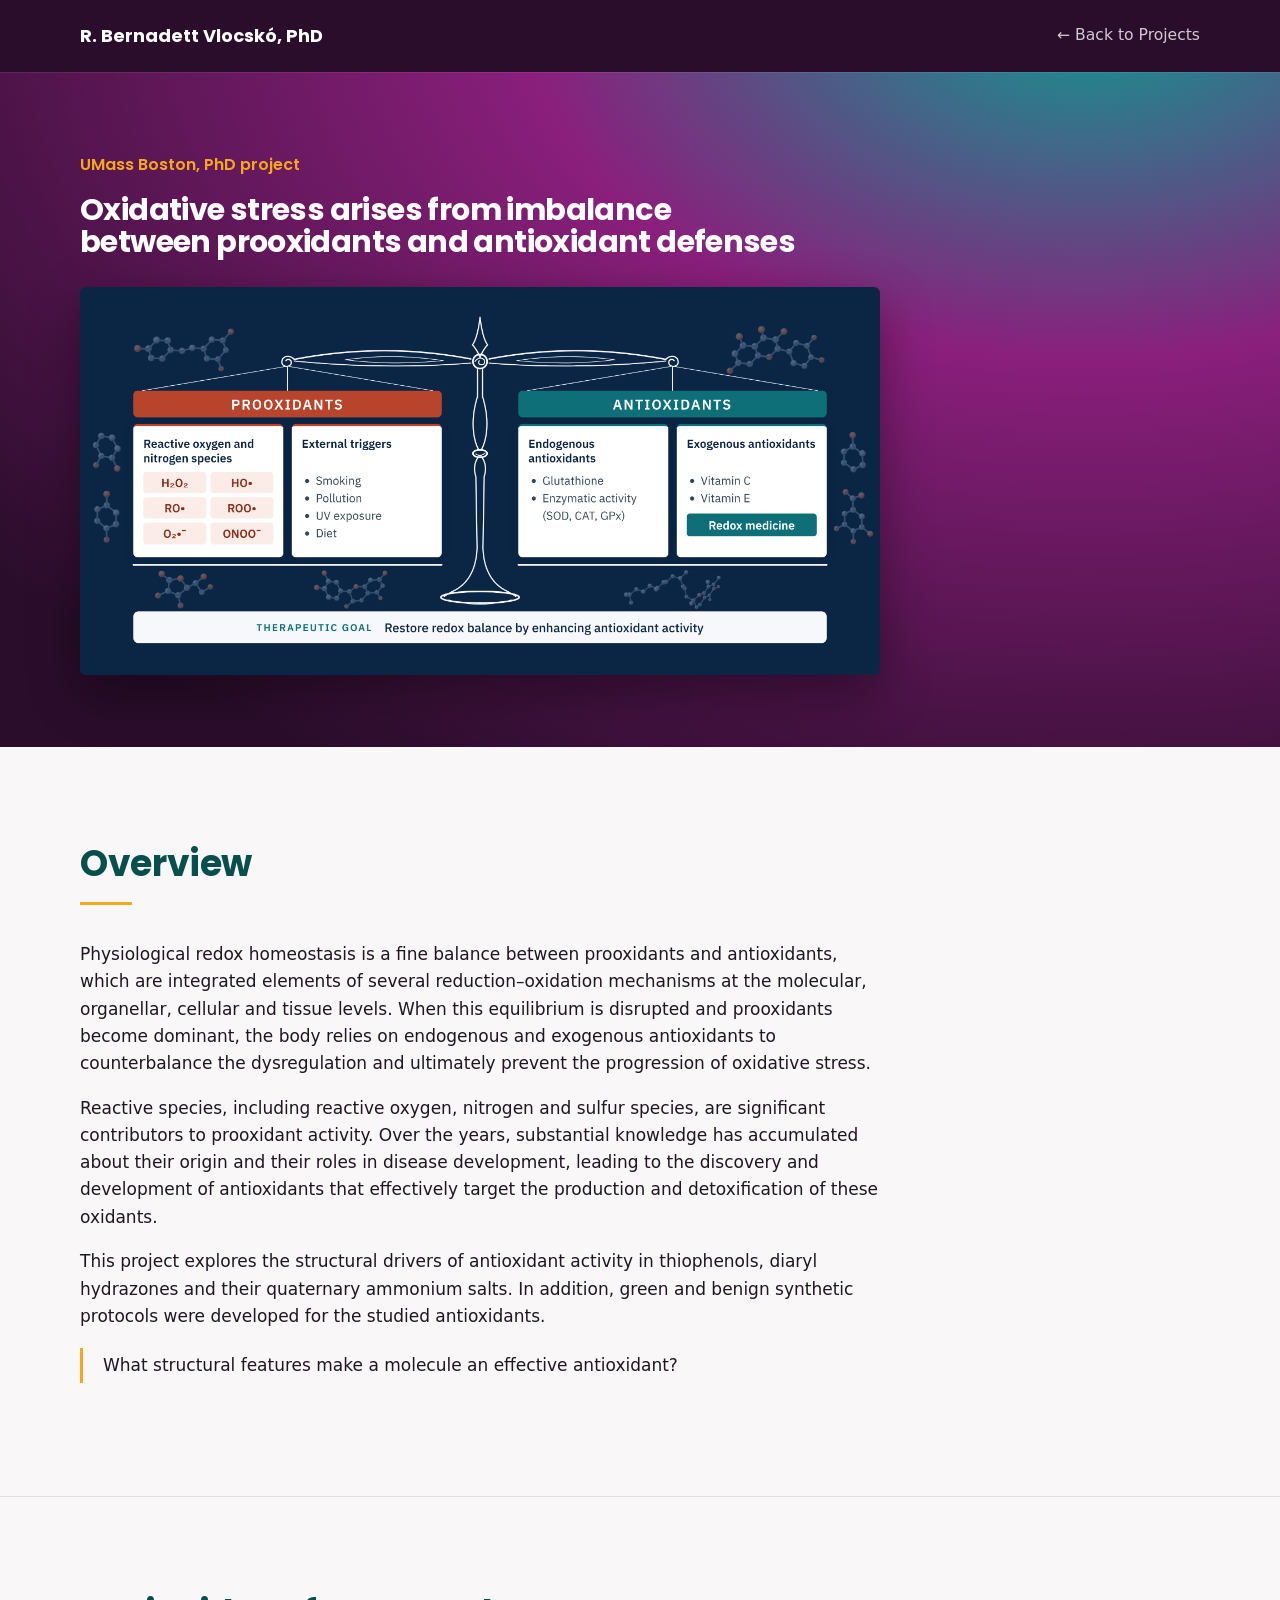
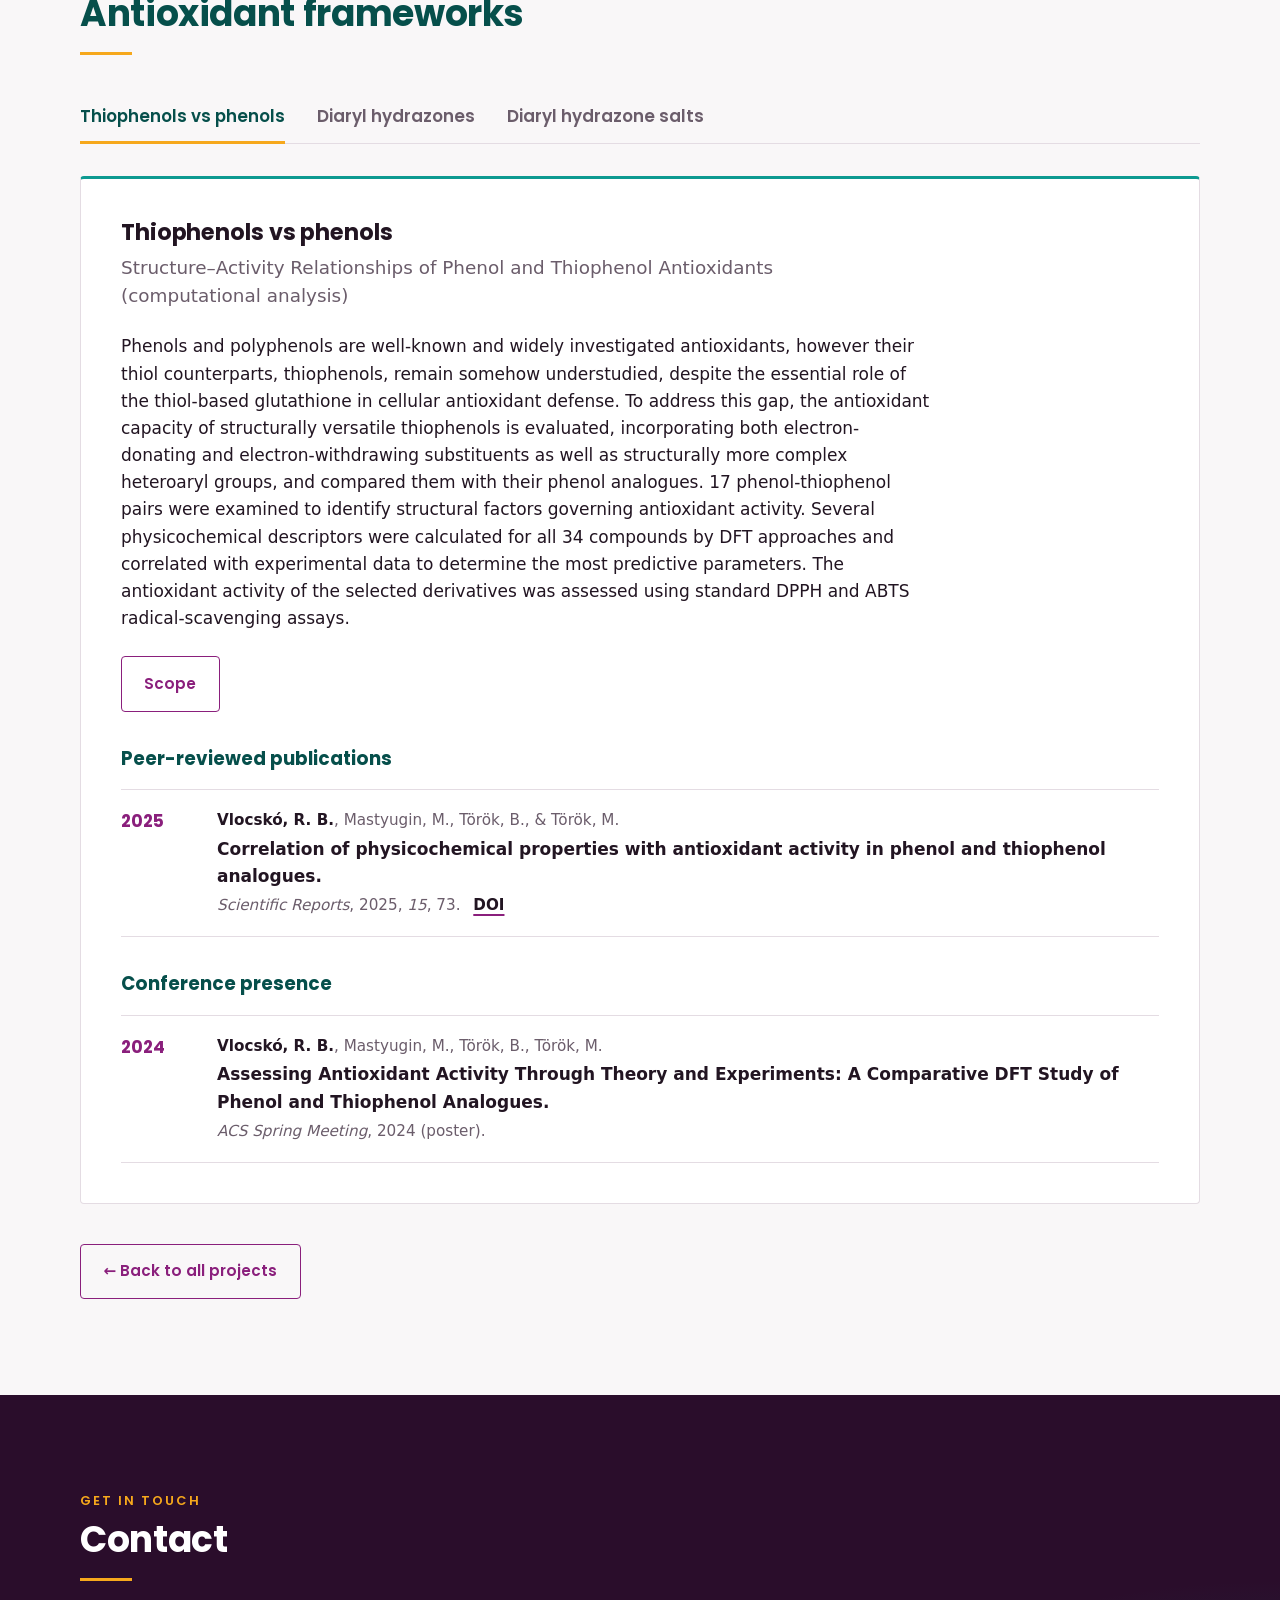
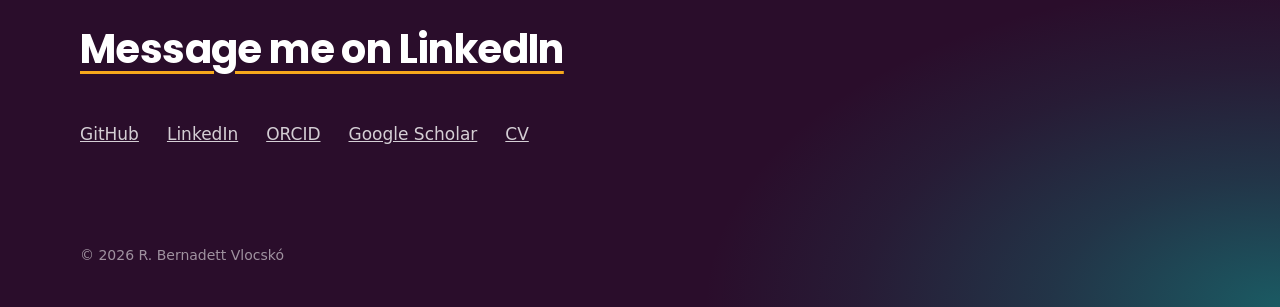
<file: antioxidant.html>
<!DOCTYPE html>
<html lang="en">
<head>
<meta charset="utf-8">
<meta name="viewport" content="width=device-width, initial-scale=1">
<title>Small molecule antioxidant development — R. Bernadett Vlocskó, PhD</title>
<meta name="description" content="PhD project at UMass Boston on developing small molecule antioxidants, in collaboration with Marianna Török and Zsuzsanna Zsengellér.">
<link rel="preconnect" href="https://fonts.googleapis.com">
<link rel="preconnect" href="https://fonts.gstatic.com" crossorigin>
<link href="https://fonts.googleapis.com/css2?family=Poppins:wght@500;600;700&display=swap" rel="stylesheet">
<style>
  :root {
    /* Same palette and type as index.html */
    --plum: #2a0d2b;
    --plum-soft: #4b1549;
    --magenta: #8a1f7c;
    --amber: #f6a81c;
    --teal: #0e9a91;
    --teal-deep: #0a6d67;
    --teal-ink: #064f4b;
    --teal-tint: #cfe6e3;
    --paper: #f9f7f8;
    --ink: #221522;
    --muted: #6b5d6b;
    --line: #e4dce3;
    --display: "Poppins", system-ui, -apple-system, "Segoe UI", Arial, sans-serif;
    --body: system-ui, -apple-system, "Segoe UI", Roboto, "Helvetica Neue", Arial, sans-serif;
    --wrap: 1120px;
    --nav-h: 72px;
  }

  *, *::before, *::after { box-sizing: border-box; }
  html { scroll-behavior: smooth; scroll-padding-top: var(--nav-h); }
  body {
    margin: 0;
    font-family: var(--body);
    font-size: 1.0625rem;
    line-height: 1.6;
    color: var(--ink);
    background: var(--paper);
    -webkit-font-smoothing: antialiased;
  }
  img { max-width: 100%; display: block; }
  a { color: inherit; }
  :focus-visible { outline: 3px solid var(--amber); outline-offset: 3px; border-radius: 2px; }
  .wrap { width: min(100% - 3rem, var(--wrap)); margin-inline: auto; }

  /* ---------- Top bar (always solid on this page) ---------- */
  .topbar {
    position: fixed; inset: 0 0 auto 0; z-index: 20;
    height: var(--nav-h);
    color: #fff;
    background: var(--plum); box-shadow: 0 1px 0 rgba(255,255,255,.08);
  }
  .topbar .wrap { height: 100%; display: flex; align-items: center; justify-content: space-between; }
  .brand {
    font-family: var(--display); font-weight: 700; font-size: 1.125rem;
    letter-spacing: 0; text-decoration: none;
  }
  .nav { display: flex; gap: 1.75rem; }
  .nav a {
    text-decoration: none; font-size: .975rem; font-weight: 500;
    color: rgba(255,255,255,.78); padding: .4rem 0;
    border-bottom: 2px solid transparent;
    transition: color .15s, border-color .15s;
  }
  .nav a:hover { color: #fff; }
  .nav a[aria-current="true"] { color: #fff; border-bottom-color: var(--amber); }
  .menu-btn {
    display: none; background: none; border: 0; color: #fff;
    font: 600 1rem var(--body); padding: .5rem 0; cursor: pointer;
  }

  /* ---------- Project header ---------- */
  .project-hero {
    color: #fff;
    padding: calc(var(--nav-h) + clamp(2.5rem, 7vw, 5rem)) 0 clamp(2.5rem, 6vw, 4.5rem);
    background: radial-gradient(110% 120% at 85% 0%, var(--teal) 0%, var(--magenta) 40%, var(--plum) 100%);
  }
  .back-link {
    display: inline-block; margin-bottom: 2rem;
    font-weight: 500; font-size: .95rem; text-decoration: none;
    color: rgba(255,255,255,.8);
  }
  .back-link:hover { color: #fff; }
  .project-kicker { margin: 0 0 1rem; font-family: var(--display); font-weight: 600; color: var(--amber); font-size: 1rem; }
  .project-hero h1 {
    font-family: var(--display); font-weight: 700;
    font-size: clamp(1.4rem, 2.5vw, 1.9rem);
    line-height: 1.08; letter-spacing: -.02em;
    margin: 0; max-width: 16em; text-wrap: balance;
  }
  .project-meta { margin: 1.5rem 0 0; font-size: clamp(1.0625rem, 1.5vw, 1.2rem); color: rgba(255,255,255,.9); }

  /* ---------- Shared section styles ---------- */
  .section { padding: clamp(3.5rem, 8vw, 6rem) 0; }
  .section + .section { border-top: 1px solid var(--line); }
  .eyebrow {
    margin: 0 0 .5rem; font-family: var(--display); font-size: .8rem; font-weight: 600;
    letter-spacing: .16em; text-transform: uppercase;
    color: var(--magenta);
  }
  .section h2 {
    font-family: var(--display); font-weight: 700;
    font-size: clamp(1.6rem, 3vw, 2.25rem);
    line-height: 1.15; letter-spacing: -.01em;
    margin: 0 0 2.25rem;
    color: var(--teal-ink);
  }
  .section h2::after {
    content: ""; display: block;
    width: 3.25rem; height: 3px; margin-top: 1.1rem;
    background: var(--amber);
  }

  /* Header layout: title above the redox balance figure */
  .hero-block { max-width: 50rem; }
  .hero-figure {
    width: 100%; height: auto; margin-top: 1.75rem;
    border-radius: 6px; box-shadow: 0 18px 50px rgba(0,0,0,.4);
  }
  .project-hero h1 { max-width: none; }

  /* Overview (same as csp.html) */
  .summary { max-width: 75ch; }
  .summary p { margin: 0 0 1.1rem; }
  .question {
    margin: 2rem 0 0; padding: .25rem 0 .25rem 1.25rem;
    border-left: 3px solid var(--amber);
  }

  /* Framework tabs */
  .tabs { display: flex; flex-wrap: wrap; gap: .25rem 2rem; border-bottom: 1px solid var(--line); margin-bottom: 2rem; }
  .tab {
    appearance: none; background: none; border: 0; cursor: pointer;
    font-family: var(--display); font-weight: 600; font-size: 1.05rem;
    color: var(--muted); padding: .75rem 0; margin-bottom: -1px;
    border-bottom: 3px solid transparent;
    transition: color .15s, border-color .15s;
  }
  .tab:hover { color: var(--ink); }
  .tab[aria-selected="true"] { color: var(--teal-ink); border-bottom-color: var(--amber); }
  .tab-panel { background: #fff; border: 1px solid var(--line); border-top: 3px solid var(--teal); border-radius: 4px; padding: clamp(1.5rem, 4vw, 2.5rem); }
  .tab-panel + .tab-panel { margin-top: 1.5rem; }
  .js-tabs .tab-panel + .tab-panel { margin-top: 0; }
  .tab-panel[hidden] { display: none; }
  .tab-panel h3 { font-family: var(--display); font-weight: 700; font-size: 1.4rem; line-height: 1.2; letter-spacing: -.005em; margin: 0 0 .5rem; color: var(--ink); }
  .tab-sub { margin: 0; font-size: 1.15rem; line-height: 1.5; color: var(--muted); max-width: 62ch; }
  .tab-body { margin-top: 1.5rem; max-width: 75ch; }
  .tab-body p { margin: 0 0 1rem; }
  .tab-panel .pub-group { margin-top: 2rem; }
  .tab-panel .pub-list { margin-bottom: 0; }
  .back-btn { margin-top: 2.5rem; }
  .scope-btn { margin-top: .5rem; }

  /* Publications (same pattern as index.html) */
  .pub-group { font-family: var(--display); font-weight: 700; font-size: 1.15rem; letter-spacing: 0; margin: 0 0 1rem; color: var(--teal-ink); }
  .pub-authors, .pub-title, .pub-venue { display: block; }
  .pub-authors { color: var(--muted); font-size: .95rem; }
  .pub-authors .me { color: var(--ink); font-weight: 700; }
  .pub-title { margin: .2rem 0; font-weight: 600; }
  .pub-venue { font-size: .95rem; color: var(--muted); }
  .pub-venue .text-link { margin-left: .5rem; color: var(--ink); }
  .pub-list { list-style: none; margin: 0 0 3rem; padding: 0; border-top: 1px solid var(--line); }
  .pub-list li { display: grid; grid-template-columns: 5rem 1fr; gap: 1rem; padding: 1.15rem 0; border-bottom: 1px solid var(--line); }
  .pub-year { font-family: var(--display); font-weight: 700; color: var(--magenta); }
  .text-link { font-weight: 600; text-decoration-color: var(--magenta); text-decoration-thickness: 2px; text-underline-offset: 4px; }
  .text-link:hover { color: var(--magenta); }
  .btn {
    display: inline-block; text-decoration: none;
    font-family: var(--display); font-weight: 600; font-size: .95rem;
    padding: .9rem 1.4rem; border-radius: 4px;
    border: 1.5px solid transparent;
    transition: background-color .15s, border-color .15s, color .15s;
  }
  .btn-outline { border-color: var(--magenta); color: var(--magenta); }
  .btn-outline:hover { background: var(--magenta); color: #fff; }

  /* Contact / footer */
  .contact { background: var(--plum); color: #fff; border-top: 0 !important; position: relative; overflow: hidden; padding-bottom: 2.5rem; }
  .contact::after {
    content: ""; position: absolute; inset: 0; pointer-events: none;
    background: radial-gradient(
      ellipse 60% 85% at 100% 100%,
      rgba(14,154,145,.55) 0%,
      rgba(14,154,145,.28) 30%,
      rgba(14,154,145,.10) 55%,
      rgba(14,154,145,0) 75%
    );
  }
  .contact .wrap { position: relative; z-index: 1; }
  .contact h2 { color: #fff; }
  .contact .eyebrow { color: var(--amber); }
  .contact-mail {
    display: inline-block; font-family: var(--display); font-weight: 700;
    font-size: clamp(1.3rem, 3.8vw, 2.5rem); letter-spacing: -.015em;
    text-decoration-color: var(--amber); text-decoration-thickness: 3px; text-underline-offset: 8px;
    overflow-wrap: anywhere;
  }
  .contact-links { display: flex; flex-wrap: wrap; gap: 1.75rem; margin-top: 2.5rem; }
  .contact-links a { color: rgba(255,255,255,.8); font-weight: 500; }
  .contact-links a:hover { color: #7fd8d0; }
  .copyright { margin: clamp(3rem, 8vw, 6rem) 0 0; color: rgba(255,255,255,.55); font-size: .875rem; }

  /* ---------- Small screens ---------- */
  @media (max-width: 640px) {
    .brand { font-size: 1rem; }
    .nav a { font-size: .9rem; white-space: nowrap; }
    .nav-long { display: none; }
    .pub-list li { grid-template-columns: 1fr; gap: .15rem; }
  }
  @media (prefers-reduced-motion: reduce) {
    html { scroll-behavior: auto; }
    * { transition: none !important; }
  }
</style>
</head>
<body id="top">

<!-- ============ TOP BAR: name left, one link back to Projects ============ -->
<header class="topbar" id="topbar">
  <div class="wrap">
    <a class="brand" href="index.html">R. Bernadett Vlocskó, PhD</a>
    <nav class="nav" aria-label="Site">
      <a href="index.html#projects">← <span class="nav-long">Back to </span>Projects</a>
    </nav>
  </div>
</header>

<main>

  <!-- ============ PROJECT HEADER ============ -->
  <section class="project-hero">
    <div class="wrap">
      <div class="hero-block">
        <p class="project-kicker">UMass Boston, PhD project</p>
        <h1>Oxidative stress arises from imbalance between prooxidants and antioxidant defenses</h1>
        <img class="hero-figure" src="images/redox_balance_figure.png" width="2880" height="1397" alt="A balance scale weighing prooxidants against antioxidants. Prooxidants: reactive oxygen and nitrogen species (H2O2, HO•, RO•, ROO•, O2•−, ONOO−) and external triggers (smoking, pollution, UV exposure, diet). Antioxidants: endogenous (glutathione; enzymatic activity of SOD, CAT, GPx) and exogenous (vitamin C, vitamin E, redox medicine). Therapeutic goal: restore redox balance by enhancing antioxidant activity.">
      </div>
    </div>
  </section>

  <!-- ============ OVERVIEW ============ -->
  <section class="section" id="overview">
    <div class="wrap">
      <h2>Overview</h2>
      <div class="summary">
        <p>Physiological redox homeostasis is a fine balance between prooxidants and antioxidants, which are integrated elements of several reduction&ndash;oxidation mechanisms at the molecular, organellar, cellular and tissue levels. When this equilibrium is disrupted and prooxidants become dominant, the body relies on endogenous and exogenous antioxidants to counterbalance the dysregulation and ultimately prevent the progression of oxidative stress.</p>
        <p>Reactive species, including reactive oxygen, nitrogen and sulfur species, are significant contributors to prooxidant activity. Over the years, substantial knowledge has accumulated about their origin and their roles in disease development, leading to the discovery and development of antioxidants that effectively target the production and detoxification of these oxidants.</p>
        <p>This project explores the structural drivers of antioxidant activity in thiophenols, diaryl hydrazones and their quaternary ammonium salts. In addition, green and benign synthetic protocols were developed for the studied antioxidants.</p>
        <p class="question">What structural features make a molecule an effective antioxidant?</p>
      </div>
    </div>
  </section>

  <!-- ============ FRAMEWORKS (tabs) ============ -->
  <section class="section" id="frameworks">
    <div class="wrap">
      <h2>Antioxidant frameworks</h2>

      <div class="tabs" role="tablist" aria-label="Antioxidant frameworks">
        <button class="tab" role="tab" id="tab-phenols" aria-controls="panel-phenols" aria-selected="true">Thiophenols vs phenols</button>
        <button class="tab" role="tab" id="tab-hydrazones" aria-controls="panel-hydrazones" aria-selected="false" tabindex="-1">Diaryl hydrazones</button>
        <button class="tab" role="tab" id="tab-charged" aria-controls="panel-charged" aria-selected="false" tabindex="-1">Diaryl hydrazone salts</button>
      </div>

      <div class="tab-panel" role="tabpanel" id="panel-phenols" aria-labelledby="tab-phenols" tabindex="0">
        <h3>Thiophenols vs phenols</h3>
        <p class="tab-sub">Structure&ndash;Activity Relationships of Phenol and Thiophenol Antioxidants (computational analysis)</p>
        <div class="tab-body">
          <p>Phenols and polyphenols are well-known and widely investigated antioxidants, however their thiol counterparts, thiophenols, remain somehow understudied, despite the essential role of the thiol-based glutathione in cellular antioxidant defense. To address this gap, the antioxidant capacity of structurally versatile thiophenols is evaluated, incorporating both electron-donating and electron-withdrawing substituents as well as structurally more complex heteroaryl groups, and compared them with their phenol analogues. 17 phenol-thiophenol pairs were examined to identify structural factors governing antioxidant activity. Several physicochemical descriptors were calculated for all 34 compounds by DFT approaches and correlated with experimental data to determine the most predictive parameters. The antioxidant activity of the selected derivatives was assessed using standard DPPH and ABTS radical-scavenging assays.</p>
        </div>
        <a class="btn btn-outline scope-btn" href="images/phenol_thiophenol_scope.png" target="_blank" rel="noopener">Scope</a>
        <h4 class="pub-group">Peer-reviewed publications</h4>
        <ul class="pub-list">
        <li>
          <span class="pub-year">2025</span>
          <span class="pub-body">
            <span class="pub-authors"><span class="me">Vlocskó, R. B.</span>, Mastyugin, M., Török, B., &amp; Török, M.</span>
            <span class="pub-title">Correlation of physicochemical properties with antioxidant activity in phenol and thiophenol analogues.</span>
            <span class="pub-venue"><em>Scientific Reports</em>, 2025, <em>15</em>, 73. <a class="text-link" href="https://doi.org/10.1038/s41598-024-83982-4" target="_blank" rel="noopener">DOI</a></span>
          </span>
        </li>
        </ul>
        <h4 class="pub-group">Conference presence</h4>
        <ul class="pub-list">
        <li>
          <span class="pub-year">2024</span>
          <span class="pub-body">
            <span class="pub-authors"><span class="me">Vlocskó, R. B.</span>, Mastyugin, M., Török, B., Török, M.</span>
            <span class="pub-title">Assessing Antioxidant Activity Through Theory and Experiments: A Comparative DFT Study of Phenol and Thiophenol Analogues.</span>
            <span class="pub-venue"><em>ACS Spring Meeting</em>, 2024 (poster).</span>
          </span>
        </li>
        </ul>
      </div>

      <div class="tab-panel" role="tabpanel" id="panel-hydrazones" aria-labelledby="tab-hydrazones" tabindex="0">
        <h3>Diaryl hydrazones</h3>
        <p class="tab-sub">Alleviation of Mitochondrial Oxidative Stress in Preeclampsia (computational analysis and synthesis)</p>
        <div class="tab-body">
          <p>Preeclampsia (PE) is a major pregnancy disorder driven by oxidative stress and endothelial dysfunction. Together with related hypertensive disorders, it is associated with about 20% of preterm births and 16% of maternal deaths. PE is a systemic disease: beyond hypertension, it can impair the mother&rsquo;s kidney and liver function and lead to fetal growth restriction or stillbirth. There is no cure; the only effective treatment is early delivery, which carries risks for both mother and baby.</p>
          <p>Because placental oxidative stress may trigger PE, antioxidant therapies have been proposed. Vitamins C and E failed in clinical trials, likely because they could not reach the site of oxidative stress. This calls for new antioxidants with improved pharmacokinetic properties that can target mitochondrial oxidative stress.</p>
          <p>Our group previously studied diaryl hydrazones as antioxidants for Alzheimer&rsquo;s disease therapy. Building on their promising radical-scavenging activity, we optimized this scaffold by introducing mitochondria-targeting features.</p>
        </div>
        <a class="btn btn-outline scope-btn" href="images/hydrazone_scope.png" target="_blank" rel="noopener">Scope</a>
        <h4 class="pub-group">Peer-reviewed publications</h4>
        <ul class="pub-list">
        <li>
          <span class="pub-year">2025</span>
          <span class="pub-body">
            <span class="pub-authors"><span class="me">Vlocskó, R. B.</span>, Mastyugin, M., Zsengellér, K. Zs., Török, M., Török, B.</span>
            <span class="pub-title">Development of Diaryl Hydrazones for Alleviation of Mitochondrial Oxidative Stress in Preeclampsia.</span>
            <span class="pub-venue"><em>Journal of Medicinal Chemistry</em>, 2025, <em>68</em>, 10075–10091. <a class="text-link" href="https://doi.org/10.1021/acs.jmedchem.5c00010" target="_blank" rel="noopener">DOI</a></span>
          </span>
        </li>
        <li>
          <span class="pub-year">2026</span>
          <span class="pub-body">
            <span class="pub-authors">Zsengellér, K. Zs., Mastyugin, M., Fusco, R. A., <span class="me">Vlocskó, R. B.</span>, Ferguson, C., Pintye, D., Nasim, H., Salahuddin, S., Young, C. B., Török, B., Török, M.</span>
            <span class="pub-title">Impact of Structural Features on the Antioxidant Activity of Organofluorine Diaryl Hydrazones.</span>
            <span class="pub-venue"><em>Molecules</em>, 2026, <em>31</em>, 78. <a class="text-link" href="https://doi.org/10.3390/molecules31010078" target="_blank" rel="noopener">DOI</a></span>
          </span>
        </li>
        <li>
          <span class="pub-year">2025</span>
          <span class="pub-body">
            <span class="pub-authors">Zsengellér, Z. K., Mastyugin, M., Fusco, A. R., <span class="me">Vlocskó, R. B.</span>, Costa, M., Ferguson, C., Pintye, D., Sziva, R. E., Salahuddin, S., Young, C. B., Török, M., &amp; Török, B.</span>
            <span class="pub-title">Mitigating oxidative stress and Anti-angiogenic state in an in vitro model of preeclampsia by Hy-12, an organofluorine hydrazone antioxidant.</span>
            <span class="pub-venue"><em>Current Issues in Molecular Biology</em>, 2025, <em>47</em>, 680. <a class="text-link" href="https://doi.org/10.3390/cimb47090680" target="_blank" rel="noopener">DOI</a></span>
          </span>
        </li>
        </ul>
      </div>

      <div class="tab-panel" role="tabpanel" id="panel-charged" aria-labelledby="tab-charged" tabindex="0">
        <h3>Diaryl hydrazone salts</h3>
        <p class="tab-sub">From Neutral to Charged: Effects of Quaternization on Radical-Scavenging Capacity in Diarylhydrazones (computational analysis and synthesis)</p>
        <!-- Add your text for this framework here, e.g.:
        <div class="tab-body"><p>...</p></div> -->
        <a class="btn btn-outline scope-btn" style="margin-top:1.5rem" href="images/diaryl_hydrazone_salt_scope.png" target="_blank" rel="noopener">Scope</a>
        <h4 class="pub-group">Conference presence</h4>
        <ul class="pub-list">
        <li>
          <span class="pub-year">2025</span>
          <span class="pub-body">
            <span class="pub-authors"><span class="me">Vlocskó, R. B.</span>, Mastyugin, M., Gustin, L., Zsengellér, Zs., Török, M., Török, B.</span>
            <span class="pub-title">Exploring Antioxidant Effects of Organofluorine Diphenyl Hydrazone Quaternary Salts in Preeclampsia Therapy: a DFT Approach.</span>
            <span class="pub-venue"><em>ACS Spring Meeting</em>, 2025 (oral).</span>
          </span>
        </li>
        </ul>
      </div>

      <a class="btn btn-outline back-btn" href="index.html#projects">← Back to all projects</a>
    </div>
  </section>

  <!-- ============ CONTACT ============ -->
  <section class="section contact" id="contact">
    <div class="wrap">
      <p class="eyebrow">Get in touch</p>
      <h2>Contact</h2>
      <a class="contact-mail" href="https://www.linkedin.com/in/bernadett-vlocsko/" target="_blank" rel="noopener">Message me on LinkedIn</a>
      <div class="contact-links">
        <a href="https://github.com/bernadett-vlocsko" target="_blank" rel="noopener">GitHub</a>
        <a href="https://www.linkedin.com/in/bernadett-vlocsko/" target="_blank" rel="noopener">LinkedIn</a>
        <a href="https://orcid.org/0009-0004-6373-2257" target="_blank" rel="noopener">ORCID</a>
        <a href="https://scholar.google.com/citations?user=BNU6e-cAAAAJ&amp;hl=en" target="_blank" rel="noopener">Google Scholar</a>
        <a href="Bernadett_Vlocsko_2026.pdf">CV</a>
      </div>
      <p class="copyright">© <span id="year"></span> R. Bernadett Vlocskó</p>
    </div>
  </section>

</main>

<script>
  // Framework tabs: show one panel at a time; arrow keys move between tabs
  const tablist = document.querySelector('.tabs');
  const tabs = [...tablist.querySelectorAll('[role="tab"]')];
  const panels = tabs.map(tab => document.getElementById(tab.getAttribute('aria-controls')));
  tablist.parentElement.classList.add('js-tabs');
  const selectTab = (i, focus) => {
    tabs.forEach((tab, n) => {
      const on = n === i;
      tab.setAttribute('aria-selected', on);
      tab.tabIndex = on ? 0 : -1;
      panels[n].hidden = !on;
    });
    if (focus) tabs[i].focus();
  };
  tabs.forEach((tab, i) => {
    tab.addEventListener('click', () => selectTab(i, false));
    tab.addEventListener('keydown', e => {
      if (e.key === 'ArrowRight') selectTab((i + 1) % tabs.length, true);
      else if (e.key === 'ArrowLeft') selectTab((i - 1 + tabs.length) % tabs.length, true);
      else if (e.key === 'Home') selectTab(0, true);
      else if (e.key === 'End') selectTab(tabs.length - 1, true);
      else return;
      e.preventDefault();
    });
  });
  selectTab(0, false);

  document.getElementById('year').textContent = new Date().getFullYear();
</script>
</body>
</html>
</file>
